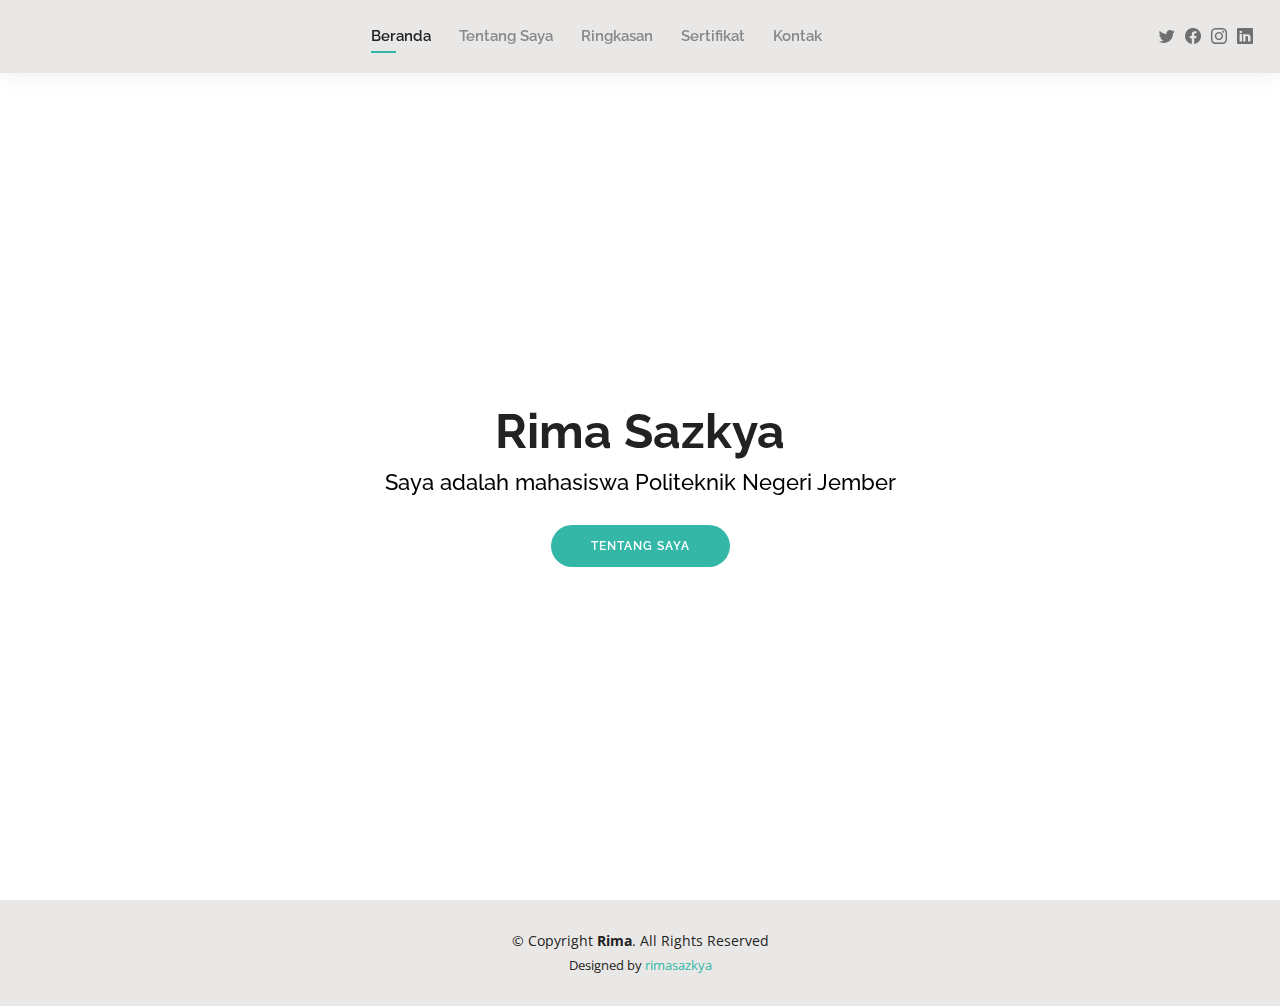
<file: index.html>
<!DOCTYPE html>
<html lang="en">

<head>
  <meta charset="utf-8">
  <meta content="width=device-width, initial-scale=1.0" name="viewport">

  <title>Rima - Index</title>
  <meta content="" name="description">
  <meta content="" name="keywords">

  <!-- Favicons -->
  <link href="assets/img/favicon.png" rel="icon">
  <link href="assets/img/apple-touch-icon.png" rel="apple-touch-icon">

  <!-- Google Fonts -->
  <link href="https://fonts.googleapis.com/css?family=Open+Sans:300,300i,400,400i,600,600i,700,700i|Raleway:300,300i,400,400i,500,500i,600,600i,700,700i|Poppins:300,300i,400,400i,500,500i,600,600i,700,700i" rel="stylesheet">

  <!-- Vendor CSS Files -->
  <link href="assets/vendor/aos/aos.css" rel="stylesheet">
  <link href="assets/vendor/bootstrap/css/bootstrap.min.css" rel="stylesheet">
  <link href="assets/vendor/bootstrap-icons/bootstrap-icons.css" rel="stylesheet">
  <link href="assets/vendor/boxicons/css/boxicons.min.css" rel="stylesheet">
  <link href="assets/vendor/glightbox/css/glightbox.min.css" rel="stylesheet">
  <link href="assets/vendor/swiper/swiper-bundle.min.css" rel="stylesheet">

  <!-- Template Main CSS File -->
  <link href="assets/css/style.css" rel="stylesheet">

  <!-- =======================================================
  * Template Name: Kelly
  * Template URL: https://bootstrapmade.com/kelly-free-bootstrap-cv-resume-html-template/
  * Updated: Mar 17 2024 with Bootstrap v5.3.3
  * Author: BootstrapMade.com
  * License: https://bootstrapmade.com/license/
  ======================================================== -->
</head>

<body>

  <!-- ======= Header ======= -->
  <header id="header" class="fixed-top">
    <div class="container-fluid d-flex justify-content-between align-items-center">

      <h1 class="logo me-auto me-lg-0"><a href="index.html"></a></h1>
      <!-- Uncomment below if you prefer to use an image logo -->
      <!-- <a href="index.html" class="logo"><img src="assets/img/logo.png" alt="" class="img-fluid"></a>-->

      <nav id="navbar" class="navbar order-last order-lg-0">
        <ul>
          <li><a class="active" href="index.html">Beranda</a></li>
          <li><a href="about.html">Tentang Saya</a></li>
          <li><a href="resume.html">Ringkasan</a></li>
          <li><a href="services.html">Sertifikat</a></li>
          <li><a href="contact.html">Kontak</a></li>
        </ul>
        <i class="bi bi-list mobile-nav-toggle"></i>
      </nav><!-- .navbar -->

      <div class="header-social-links">
        <a href="#" class="twitter"><i class="bi bi-twitter"></i></a>
        <a href="#" class="facebook"><i class="bi bi-facebook"></i></a>
        <a href="https://www.instagram.com/_rimaszky/" class="instagram"><i class="bi bi-instagram"></i></a>
        <a href="#" class="linkedin"><i class="bi bi-linkedin"></i></i></a>
      </div>

    </div>

  </header><!-- End Header -->

  <!-- ======= Hero Section ======= -->
  <section id="hero" class="d-flex align-items-center">
    <div class="container d-flex flex-column align-items-center" data-aos="zoom-in" data-aos-delay="100">
      <h1>Rima Sazkya</h1>
      <h2>Saya adalah mahasiswa Politeknik Negeri Jember</h2>
      <a href="about.html" class="btn-about">Tentang Saya</a>
    </div>
  </section><!-- End Hero -->

  <!-- ======= Footer ======= -->
  <footer id="footer">
    <div class="container">
      <div class="copyright">
        &copy; Copyright <strong><span>Rima</span></strong>. All Rights Reserved
      </div>
      <div class="credits">
        <!-- All the links in the footer should remain intact. -->
        <!-- You can delete the links only if you purchased the pro version. -->
        <!-- Licensing information: https://bootstrapmade.com/license/ -->
        <!-- Purchase the pro version with working PHP/AJAX contact form: https://bootstrapmade.com/kelly-free-bootstrap-cv-resume-html-template/ -->
        Designed by <a href="https://bootstrapmade.com/">rimasazkya</a>
      </div>
    </div>
  </footer><!-- End  Footer -->

  <div id="preloader"></div>
  <a href="#" class="back-to-top d-flex align-items-center justify-content-center"><i class="bi bi-arrow-up-short"></i></a>

  <!-- Vendor JS Files -->
  <script src="assets/vendor/purecounter/purecounter_vanilla.js"></script>
  <script src="assets/vendor/aos/aos.js"></script>
  <script src="assets/vendor/bootstrap/js/bootstrap.bundle.min.js"></script>
  <script src="assets/vendor/glightbox/js/glightbox.min.js"></script>
  <script src="assets/vendor/isotope-layout/isotope.pkgd.min.js"></script>
  <script src="assets/vendor/swiper/swiper-bundle.min.js"></script>
  <script src="assets/vendor/waypoints/noframework.waypoints.js"></script>
  <script src="assets/vendor/php-email-form/validate.js"></script>

  <!-- Template Main JS File -->
  <script src="assets/js/main.js"></script>

</body>

</html>
</file>
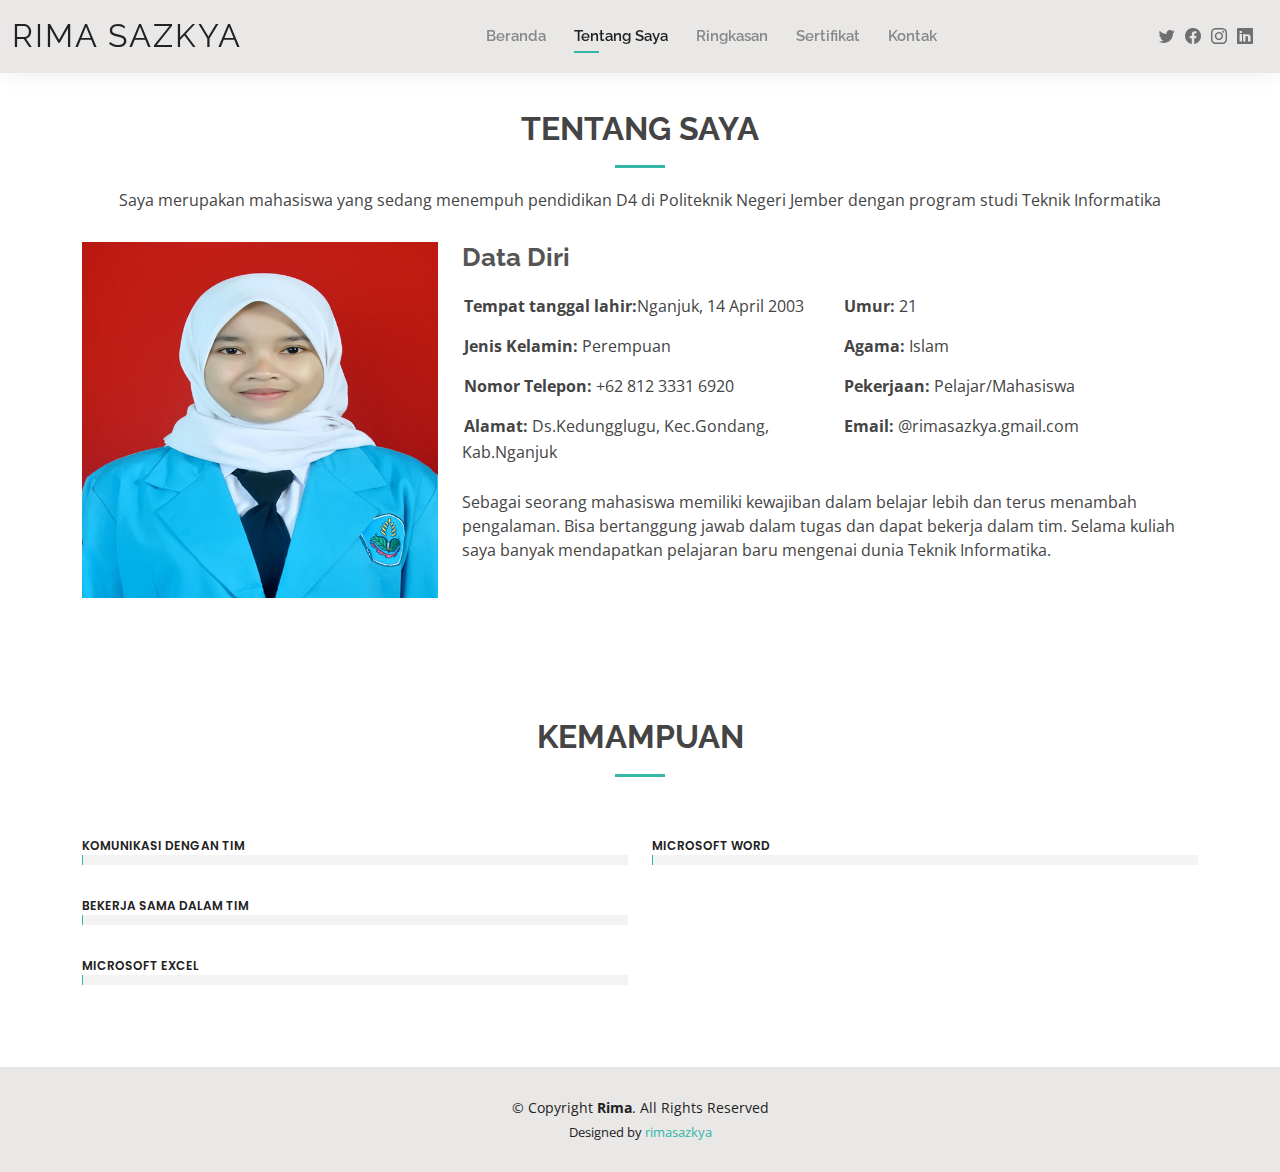
<file: about.html>
<!DOCTYPE html>
<html lang="en">

<head>
  <meta charset="utf-8">
  <meta content="width=device-width, initial-scale=1.0" name="viewport">

  <title>Tentang Saya - Rima</title>
  <meta content="" name="description">
  <meta content="" name="keywords">

  <!-- Favicons -->
  <link href="assets/img/favicon.png" rel="icon">
  <link href="assets/img/apple-touch-icon.png" rel="apple-touch-icon">

  <!-- Google Fonts -->
  <link href="https://fonts.googleapis.com/css?family=Open+Sans:300,300i,400,400i,600,600i,700,700i|Raleway:300,300i,400,400i,500,500i,600,600i,700,700i|Poppins:300,300i,400,400i,500,500i,600,600i,700,700i" rel="stylesheet">

  <!-- Vendor CSS Files -->
  <link href="assets/vendor/aos/aos.css" rel="stylesheet">
  <link href="assets/vendor/bootstrap/css/bootstrap.min.css" rel="stylesheet">
  <link href="assets/vendor/bootstrap-icons/bootstrap-icons.css" rel="stylesheet">
  <link href="assets/vendor/boxicons/css/boxicons.min.css" rel="stylesheet">
  <link href="assets/vendor/glightbox/css/glightbox.min.css" rel="stylesheet">
  <link href="assets/vendor/swiper/swiper-bundle.min.css" rel="stylesheet">

  <!-- Template Main CSS File -->
  <link href="assets/css/style.css" rel="stylesheet">

  <!-- =======================================================
  * Template Name: Kelly
  * Template URL: https://bootstrapmade.com/kelly-free-bootstrap-cv-resume-html-template/
  * Updated: Mar 17 2024 with Bootstrap v5.3.3
  * Author: BootstrapMade.com
  * License: https://bootstrapmade.com/license/
  ======================================================== -->
</head>

<body>

  <!-- ======= Header ======= -->
  <header id="header" class="fixed-top">
    <div class="container-fluid d-flex justify-content-between align-items-center">

      <h1 class="logo me-auto me-lg-0"><a href="index.html">Rima Sazkya</a></h1>
      <!-- Uncomment below if you prefer to use an image logo -->
      <!-- <a href="index.html" class="logo"><img src="assets/img/logo.png" alt="" class="img-fluid"></a>-->

      <nav id="navbar" class="navbar order-last order-lg-0">
        <ul>
          <li><a href="index.html">Beranda</a></li>
          <li><a class="active" href="about.html">Tentang Saya</a></li>
          <li><a href="resume.html">Ringkasan</a></li>
          <li><a href="services.html">Sertifikat</a></li>
          <li><a href="contact.html">Kontak</a></li>
        </ul>
        <i class="bi bi-list mobile-nav-toggle"></i>
      </nav><!-- .navbar -->

      <div class="header-social-links">
        <a href="#" class="twitter"><i class="bi bi-twitter"></i></a>
        <a href="#" class="facebook"><i class="bi bi-facebook"></i></a>
        <a href="https://www.instagram.com/_rimaszky/" class="instagram"><i class="bi bi-instagram"></i></a>
        <a href="#" class="linkedin"><i class="bi bi-linkedin"></i></i></a>
      </div>

    </div>

  </header><!-- End Header -->

  <main id="main">

    <!-- ======= About Section ======= -->
    <section id="about" class="about">
      <div class="container" data-aos="fade-up">

        <div class="section-title">
          <h2>Tentang Saya</h2>
          <p>Saya merupakan mahasiswa yang sedang menempuh pendidikan D4 di Politeknik Negeri Jember dengan program studi Teknik  Informatika</p>
        </div>

        <div class="row">
          <div class="col-lg-4">
            <img src="assets/img/Rima.jpg" class="img-fluid" alt="">
          </div>
          <div class="col-lg-8 pt-4 pt-lg-0 content">
            <h3>Data Diri </h3>
            <p class="fst-italic">
            </p>
            <div class="row">
              <div class="col-lg-6">
                <ul>
                  <li><i class="bi bi-rounded-right"></i> <strong>Tempat tanggal lahir:</strong>Nganjuk, 14 April 2003</li>
                  <li><i class="bi bi-rounded-right"></i> <strong>Jenis Kelamin:</strong> Perempuan</li>
                  <li><i class="bi bi-rounded-right"></i> <strong>Nomor Telepon:</strong> +62 812 3331 6920</li>
                  <li><i class="bi bi-rounded-right"></i> <strong>Alamat:</strong> Ds.Kedungglugu, Kec.Gondang, Kab.Nganjuk</li>
                </ul>
              </div>
              <div class="col-lg-6">
                <ul>
                  <li><i class="bi bi-rounded-right"></i> <strong>Umur:</strong> 21</li>
                  <li><i class="bi bi-rounded-right"></i> <strong>Agama:</strong> Islam</li>
                  <li><i class="bi bi-rounded-right"></i> <strong>Pekerjaan:</strong> Pelajar/Mahasiswa</li>
                  <li><i class="bi bi-rounded-right"></i> <strong>Email:</strong> @rimasazkya.gmail.com</li>
                </ul>
              </div>
            </div>
            <p>
              Sebagai seorang mahasiswa memiliki kewajiban dalam belajar lebih dan terus menambah pengalaman. Bisa bertanggung jawab dalam tugas dan dapat bekerja dalam tim. 
              Selama kuliah saya banyak mendapatkan pelajaran baru mengenai dunia Teknik Informatika.
            </p>
          </div>
        </div>

      </div>
    </section><!-- End About Section -->

    <!-- ======= Skills Section ======= -->
    <section id="skills" class="skills">
      <div class="container" data-aos="fade-up">

        <div class="section-title">
          <h2>kemampuan</h2>
        </div>

        <div class="row skills-content">

          <div class="col-lg-6">

            <div class="progress">
              <span class="skill">Komunikasi dengan tim
                <div class="progress-bar-wrap">
                  <div class="progress-bar" role="progressbar" aria-valuenow="100" aria-valuemin="0" aria-valuemax="100"></div>
              </div>
            </div>

            <div class="progress">
              <span class="skill">Bekerja sama dalam tim 
              <div class="progress-bar-wrap">
                <div class="progress-bar" role="progressbar" aria-valuenow="100" aria-valuemin="0" aria-valuemax="100"></div>
              </div>
            </div>

            <div class="progress">
              <span class="skill">Microsoft Excel
              <div class="progress-bar-wrap">
                <div class="progress-bar" role="progressbar" aria-valuenow="100" aria-valuemin="0" aria-valuemax="100"></div>
              </div>
            </div>

          </div>

          <div class="col-lg-6">

            <div class="progress">
              <span class="skill">Microsoft Word
                <div class="progress-bar-wrap">
                  <div class="progress-bar" role="progressbar" aria-valuenow="100" aria-valuemin="0" aria-valuemax="100"></div>
              </div>
            </div>

          </div>

        </div>

      </div>


  </main><!-- End #main -->

  <!-- ======= Footer ======= -->
  <footer id="footer">
    <div class="container">
      <div class="copyright">
        &copy; Copyright <strong><span>Rima</span></strong>. All Rights Reserved
      </div>
      <div class="credits">
        <!-- All the links in the footer should remain intact. -->
        <!-- You can delete the links only if you purchased the pro version. -->
        <!-- Licensing information: https://bootstrapmade.com/license/ -->
        <!-- Purchase the pro version with working PHP/AJAX contact form: https://bootstrapmade.com/kelly-free-bootstrap-cv-resume-html-template/ -->
        Designed by <a href="https://bootstrapmade.com/">rimasazkya</a>
      </div>
    </div>
  </footer><!-- End  Footer -->

  <div id="preloader"></div>
  <a href="#" class="back-to-top d-flex align-items-center justify-content-center"><i class="bi bi-arrow-up-short"></i></a>

  <!-- Vendor JS Files -->
  <script src="assets/vendor/purecounter/purecounter_vanilla.js"></script>
  <script src="assets/vendor/aos/aos.js"></script>
  <script src="assets/vendor/bootstrap/js/bootstrap.bundle.min.js"></script>
  <script src="assets/vendor/glightbox/js/glightbox.min.js"></script>
  <script src="assets/vendor/isotope-layout/isotope.pkgd.min.js"></script>
  <script src="assets/vendor/swiper/swiper-bundle.min.js"></script>
  <script src="assets/vendor/waypoints/noframework.waypoints.js"></script>
  <script src="assets/vendor/php-email-form/validate.js"></script>

  <!-- Template Main JS File -->
  <script src="assets/js/main.js"></script>

</body>

</html>
</file>
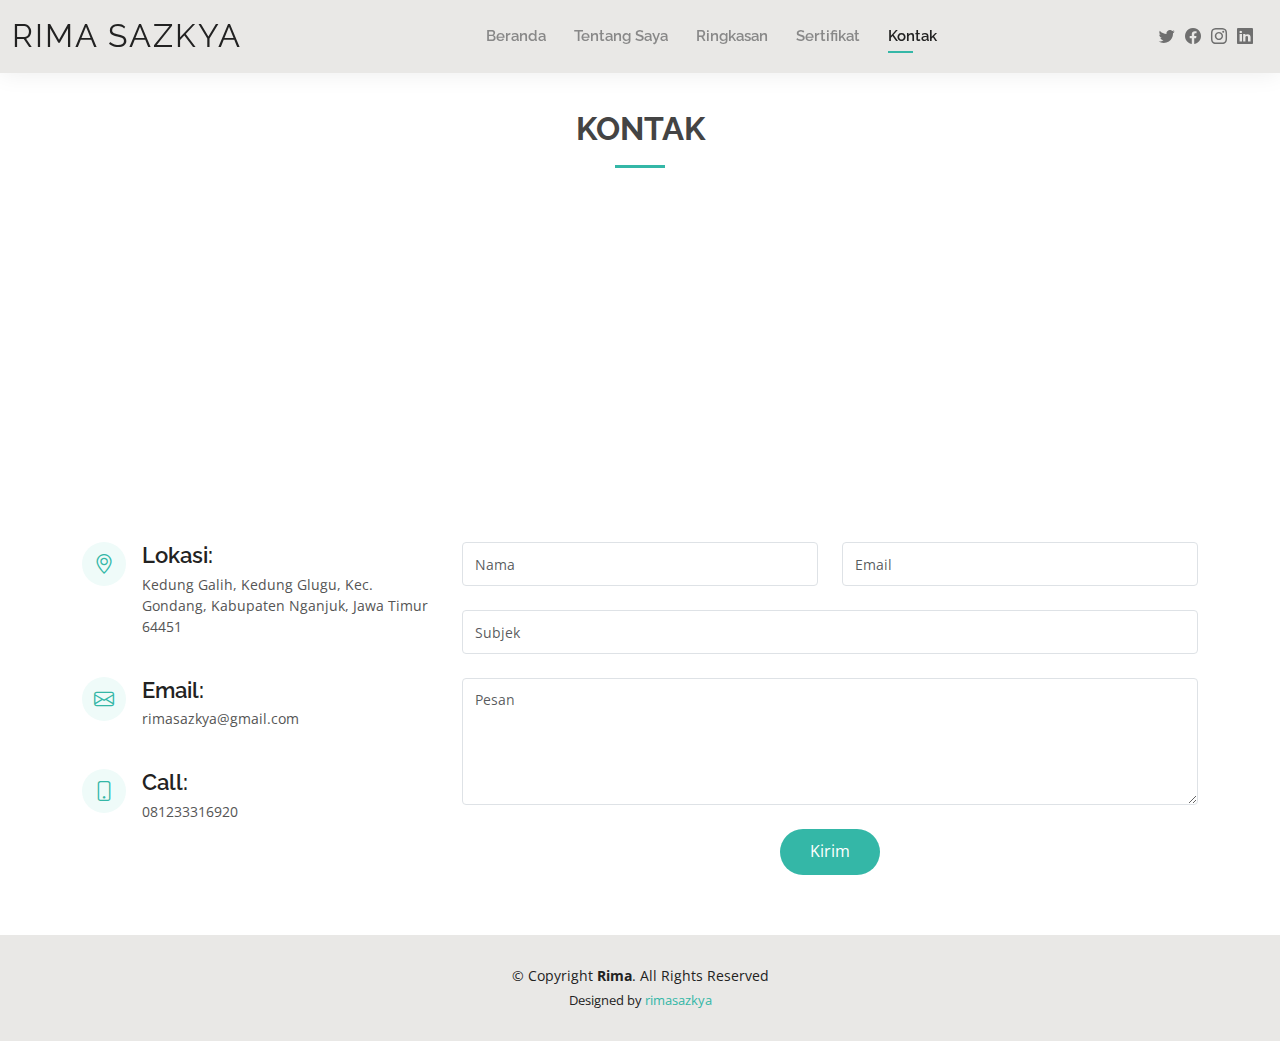
<file: contact.html>
<!DOCTYPE html>
<html lang="en">

<head>
  <meta charset="utf-8">
  <meta content="width=device-width, initial-scale=1.0" name="viewport">

  <title>Kontak - Rima</title>
  <meta content="" name="description">
  <meta content="" name="keywords">

  <!-- Favicons -->
  <link href="assets/img/favicon.png" rel="icon">
  <link href="assets/img/apple-touch-icon.png" rel="apple-touch-icon">

  <!-- Google Fonts -->
  <link href="https://fonts.googleapis.com/css?family=Open+Sans:300,300i,400,400i,600,600i,700,700i|Raleway:300,300i,400,400i,500,500i,600,600i,700,700i|Poppins:300,300i,400,400i,500,500i,600,600i,700,700i" rel="stylesheet">

  <!-- Vendor CSS Files -->
  <link href="assets/vendor/aos/aos.css" rel="stylesheet">
  <link href="assets/vendor/bootstrap/css/bootstrap.min.css" rel="stylesheet">
  <link href="assets/vendor/bootstrap-icons/bootstrap-icons.css" rel="stylesheet">
  <link href="assets/vendor/boxicons/css/boxicons.min.css" rel="stylesheet">
  <link href="assets/vendor/glightbox/css/glightbox.min.css" rel="stylesheet">
  <link href="assets/vendor/swiper/swiper-bundle.min.css" rel="stylesheet">

  <!-- Template Main CSS File -->
  <link href="assets/css/style.css" rel="stylesheet">

  <!-- =======================================================
  * Template Name: Kelly
  * Template URL: https://bootstrapmade.com/kelly-free-bootstrap-cv-resume-html-template/
  * Updated: Mar 17 2024 with Bootstrap v5.3.3
  * Author: BootstrapMade.com
  * License: https://bootstrapmade.com/license/
  ======================================================== -->
</head>

<body>

  <!-- ======= Header ======= -->
  <header id="header" class="fixed-top">
    <div class="container-fluid d-flex justify-content-between align-items-center">

      <h1 class="logo me-auto me-lg-0"><a href="index.html">Rima Sazkya</a></h1>
      <!-- Uncomment below if you prefer to use an image logo -->
      <!-- <a href="index.html" class="logo"><img src="assets/img/logo.png" alt="" class="img-fluid"></a>-->

      <nav id="navbar" class="navbar order-last order-lg-0">
        <ul>
          <li><a href="index.html">Beranda</a></li>
          <li><a href="about.html">Tentang Saya</a></li>
          <li><a href="resume.html">Ringkasan</a></li>
          <li><a href="services.html">Sertifikat</a></li>
          <li><a class="active" href="contact.html">Kontak</a></li>
        </ul>
        <i class="bi bi-list mobile-nav-toggle"></i>
      </nav><!-- .navbar -->

      <div class="header-social-links">
        <a href="#" class="twitter"><i class="bi bi-twitter"></i></a>
        <a href="#" class="facebook"><i class="bi bi-facebook"></i></a>
        <a href="https://www.instagram.com/_rimaszky/" class="instagram"><i class="bi bi-instagram"></i></a>
        <a href="#" class="linkedin"><i class="bi bi-linkedin"></i></i></a>
      </div>

    </div>

  </header><!-- End Header -->

  <main id="main">

    <!-- ======= Contact Section ======= -->
    <section id="contact" class="contact">
      <div class="container" data-aos="fade-up">

        <div class="section-title">
          <h2>Kontak</h2>
        </div>

        <div>
          <iframe style= "border:0; width: 100%; height: 270px;" src="https://www.google.com/maps/embed?pb=!1m17!1m12!1m3!1d3955.1555070865675!2d112.00029647500267!3d-7.55801759245581!2m3!1f0!2f0!3f0!3m2!1i1024!2i768!4f13.1!3m2!1m1!2zN8KwMzMnMjguOSJTIDExMsKwMDAnMTAuMyJF!5e0!3m2!1sid!2sid!4v1713254075064!5m2!1sid!2sid" frameborder="0" allowfullscreen></iframe>
        </div>

        <div class="row mt-5">

          <div class="col-lg-4">
            <div class="info">
              <div class="address">
                <i class="bi bi-geo-alt"></i>
                <h4>Lokasi:</h4>
                <p>Kedung Galih, Kedung Glugu, Kec. Gondang, Kabupaten Nganjuk, Jawa Timur 64451</p>
              </div>

              <div class="email">
                <i class="bi bi-envelope"></i>
                <h4>Email:</h4>
                <p>rimasazkya@gmail.com</p>
              </div>

              <div class="phone">
                <i class="bi bi-phone"></i>
                <h4>Call:</h4>
                <p>081233316920</p>
              </div>

            </div>

          </div>

          <div class="col-lg-8 mt-5 mt-lg-0">

            <form action="forms/contact.php" method="post" role="form" class="php-email-form">
              <div class="row">
                <div class="col-md-6 form-group">
                  <input type="text" name="name" class="form-control" id="name" placeholder="Nama" required>
                </div>
                <div class="col-md-6 form-group mt-3 mt-md-0">
                  <input type="email" class="form-control" name="email" id="email" placeholder="Email" required>
                </div>
              </div>
              <div class="form-group mt-3">
                <input type="text" class="form-control" name="subject" id="subject" placeholder="Subjek" required>
              </div>
              <div class="form-group mt-3">
                <textarea class="form-control" name="message" rows="5" placeholder="Pesan" required></textarea>
              </div>
              <div class="my-3">
                <div class="loading">Loading</div>
                <div class="error-message"></div>
                <div class="sent-message">Pesan anda telah dikirim. Terima Kasih!</div>
              </div>
              <div class="text-center"><button type="submit">Kirim</button></div>
            </form>

          </div>

        </div>

      </div>
    </section><!-- End Contact Section -->

  </main><!-- End #main -->

  <!-- ======= Footer ======= -->
  <footer id="footer">
    <div class="container">
      <div class="copyright">
        &copy; Copyright <strong><span>Rima</span></strong>. All Rights Reserved
      </div>
      <div class="credits">
        <!-- All the links in the footer should remain intact. -->
        <!-- You can delete the links only if you purchased the pro version. -->
        <!-- Licensing information: https://bootstrapmade.com/license/ -->
        <!-- Purchase the pro version with working PHP/AJAX contact form: https://bootstrapmade.com/kelly-free-bootstrap-cv-resume-html-template/ -->
        Designed by <a href="https://bootstrapmade.com/">rimasazkya</a>
      </div>
    </div>
  </footer><!-- End  Footer -->

  <div id="preloader"></div>
  <a href="#" class="back-to-top d-flex align-items-center justify-content-center"><i class="bi bi-arrow-up-short"></i></a>

  <!-- Vendor JS Files -->
  <script src="assets/vendor/purecounter/purecounter_vanilla.js"></script>
  <script src="assets/vendor/aos/aos.js"></script>
  <script src="assets/vendor/bootstrap/js/bootstrap.bundle.min.js"></script>
  <script src="assets/vendor/glightbox/js/glightbox.min.js"></script>
  <script src="assets/vendor/isotope-layout/isotope.pkgd.min.js"></script>
  <script src="assets/vendor/swiper/swiper-bundle.min.js"></script>
  <script src="assets/vendor/waypoints/noframework.waypoints.js"></script>
  <script src="assets/vendor/php-email-form/validate.js"></script>

  <!-- Template Main JS File -->
  <script src="assets/js/main.js"></script>

</body>

</html>
</file>
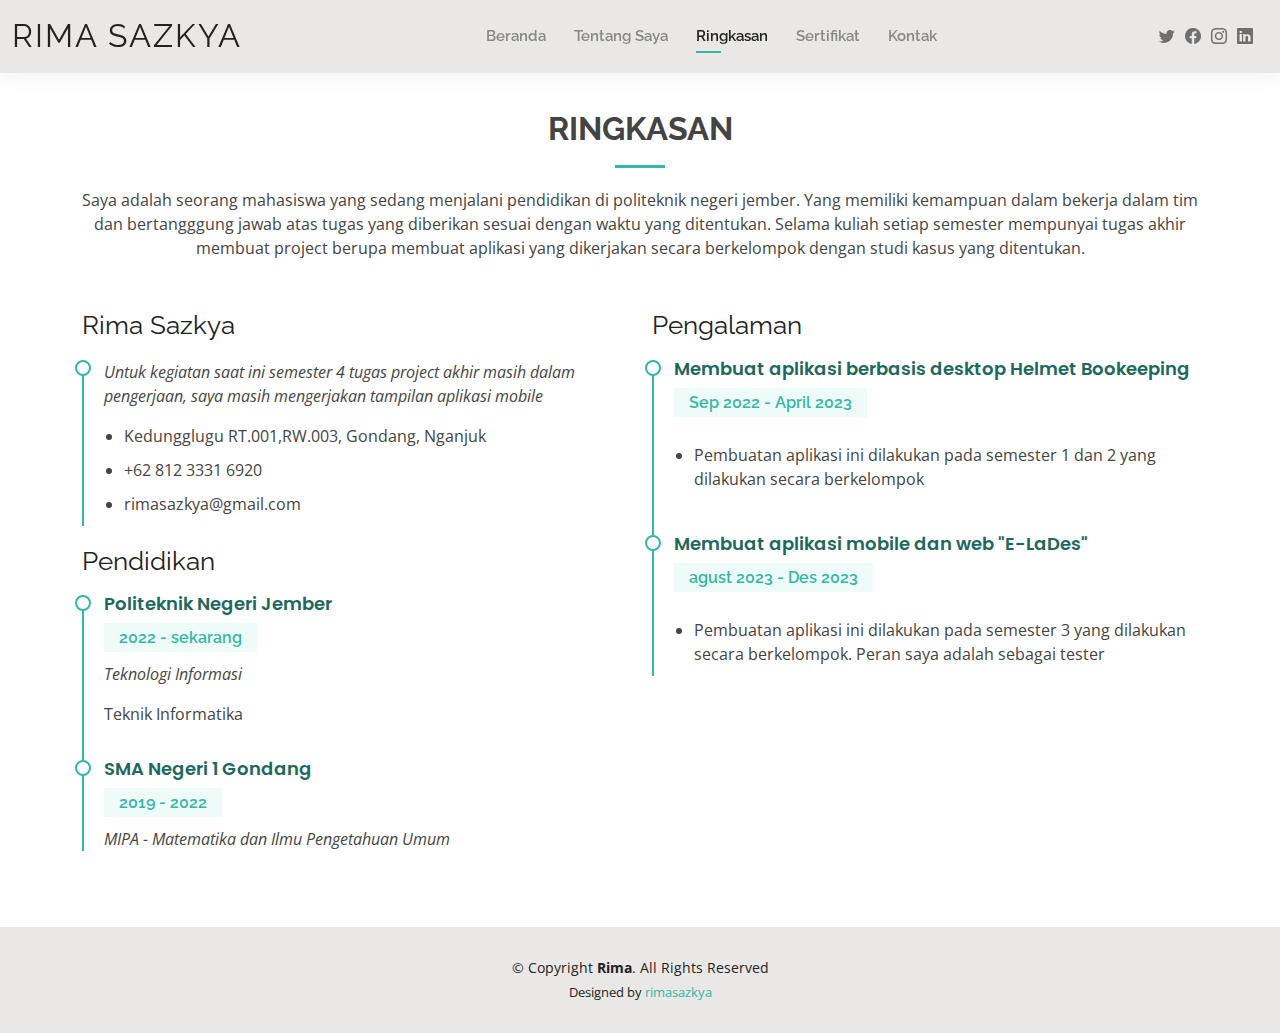
<file: resume.html>
<!DOCTYPE html>
<html lang="en">

<head>
  <meta charset="utf-8">
  <meta content="width=device-width, initial-scale=1.0" name="viewport">

  <title>Ringkasan - Rima</title>
  <meta content="" name="description">
  <meta content="" name="keywords">

  <!-- Favicons -->
  <link href="assets/img/favicon.png" rel="icon">
  <link href="assets/img/apple-touch-icon.png" rel="apple-touch-icon">

  <!-- Google Fonts -->
  <link href="https://fonts.googleapis.com/css?family=Open+Sans:300,300i,400,400i,600,600i,700,700i|Raleway:300,300i,400,400i,500,500i,600,600i,700,700i|Poppins:300,300i,400,400i,500,500i,600,600i,700,700i" rel="stylesheet">

  <!-- Vendor CSS Files -->
  <link href="assets/vendor/aos/aos.css" rel="stylesheet">
  <link href="assets/vendor/bootstrap/css/bootstrap.min.css" rel="stylesheet">
  <link href="assets/vendor/bootstrap-icons/bootstrap-icons.css" rel="stylesheet">
  <link href="assets/vendor/boxicons/css/boxicons.min.css" rel="stylesheet">
  <link href="assets/vendor/glightbox/css/glightbox.min.css" rel="stylesheet">
  <link href="assets/vendor/swiper/swiper-bundle.min.css" rel="stylesheet">

  <!-- Template Main CSS File -->
  <link href="assets/css/style.css" rel="stylesheet">

  <!-- =======================================================
  * Template Name: Kelly
  * Template URL: https://bootstrapmade.com/kelly-free-bootstrap-cv-resume-html-template/
  * Updated: Mar 17 2024 with Bootstrap v5.3.3
  * Author: BootstrapMade.com
  * License: https://bootstrapmade.com/license/
  ======================================================== -->
</head>

<body>

  <!-- ======= Header ======= -->
  <header id="header" class="fixed-top">
    <div class="container-fluid d-flex justify-content-between align-items-center">

      <h1 class="logo me-auto me-lg-0"><a href="index.html">Rima Sazkya</a></h1>
      <!-- Uncomment below if you prefer to use an image logo -->
      <!-- <a href="index.html" class="logo"><img src="assets/img/logo.png" alt="" class="img-fluid"></a>-->

      <nav id="navbar" class="navbar order-last order-lg-0">
        <ul>
          <li><a href="index.html">Beranda</a></li>
          <li><a href="about.html">Tentang Saya</a></li>
          <li><a class="active" href="resume.html">Ringkasan</a></li>
          <li><a href="services.html">Sertifikat</a></li>
          <li><a href="contact.html">Kontak</a></li>
        </ul>
        <i class="bi bi-list mobile-nav-toggle"></i>
      </nav><!-- .navbar -->

      <div class="header-social-links">
        <a href="#" class="twitter"><i class="bi bi-twitter"></i></a>
        <a href="#" class="facebook"><i class="bi bi-facebook"></i></a>
        <a href="https://www.instagram.com/_rimaszky/" class="instagram"><i class="bi bi-instagram"></i></a>
        <a href="#" class="linkedin"><i class="bi bi-linkedin"></i></i></a>
      </div>

    </div>

  </header><!-- End Header -->

  <main id="main">

    <!-- ======= Resume Section ======= -->
    <section id="resume" class="resume">
      <div class="container" data-aos="fade-up">

        <div class="section-title">
          <h2>Ringkasan</h2>
          <p>Saya adalah seorang mahasiswa yang sedang menjalani pendidikan di politeknik negeri jember. Yang memiliki kemampuan dalam bekerja dalam tim dan bertangggung jawab atas tugas yang diberikan sesuai dengan waktu yang ditentukan.
            Selama kuliah setiap semester mempunyai tugas akhir membuat project berupa membuat aplikasi yang dikerjakan secara berkelompok dengan studi kasus yang ditentukan.</p>
        </div>

        <div class="row">
          <div class="col-lg-6">
            <h3 class="resume-title">Rima Sazkya</h3>
            <div class="resume-item pb-0">
              <p><em>Untuk kegiatan saat ini semester 4 tugas project akhir masih dalam pengerjaan, saya masih 
                mengerjakan tampilan aplikasi mobile</em></p>
              <p>
              <ul>
                <li>Kedungglugu RT.001,RW.003, Gondang, Nganjuk</li>
                <li>+62 812 3331 6920</li>
                <li>rimasazkya@gmail.com</li>
              </ul>
              </p>
            </div>

            <h3 class="resume-title">Pendidikan</h3>
            <div class="resume-item">
              <h4>Politeknik Negeri Jember</h4>
              <h5>2022 - sekarang</h5>
              <p><em>Teknologi Informasi</em></p>
              <p>Teknik Informatika</p>
            </div>
            <div class="resume-item">
              <h4>SMA Negeri 1 Gondang</h4>
              <h5>2019 - 2022</h5>
              <p><em>MIPA - Matematika dan Ilmu Pengetahuan Umum</em></p>
            </div>
          </div>
          <div class="col-lg-6">
            <h3 class="resume-title">Pengalaman</h3>
            <div class="resume-item">
              <h4>Membuat aplikasi berbasis desktop Helmet Bookeeping</h4>
              <h5>Sep 2022 - April 2023 </h5>
              <p>
              <ul>
                <li>Pembuatan aplikasi ini dilakukan pada semester 1 dan 2 yang dilakukan secara berkelompok</li>
              </ul>
              </p>
            </div>
            <div class="resume-item">
              <h4>Membuat aplikasi mobile dan web "E-LaDes"</h4>
              <h5>agust 2023 - Des 2023</h5>
              <p>
              <ul>
                <li>Pembuatan aplikasi ini dilakukan pada semester 3 yang dilakukan secara berkelompok. Peran saya adalah sebagai tester</li>
              </ul>
              </p>
            </div>
          </div>
        </div>

      </div>
    </section><!-- End Resume Section -->

  </main><!-- End #main -->

  <!-- ======= Footer ======= -->
  <footer id="footer">
    <div class="container">
      <div class="copyright">
        &copy; Copyright <strong><span>Rima</span></strong>. All Rights Reserved
      </div>
      <div class="credits">
        <!-- All the links in the footer should remain intact. -->
        <!-- You can delete the links only if you purchased the pro version. -->
        <!-- Licensing information: https://bootstrapmade.com/license/ -->
        <!-- Purchase the pro version with working PHP/AJAX contact form: https://bootstrapmade.com/kelly-free-bootstrap-cv-resume-html-template/ -->
        Designed by <a href="https://bootstrapmade.com/">rimasazkya</a>
      </div>
    </div>
  </footer><!-- End  Footer -->

  <div id="preloader"></div>
  <a href="#" class="back-to-top d-flex align-items-center justify-content-center"><i class="bi bi-arrow-up-short"></i></a>

  <!-- Vendor JS Files -->
  <script src="assets/vendor/purecounter/purecounter_vanilla.js"></script>
  <script src="assets/vendor/aos/aos.js"></script>
  <script src="assets/vendor/bootstrap/js/bootstrap.bundle.min.js"></script>
  <script src="assets/vendor/glightbox/js/glightbox.min.js"></script>
  <script src="assets/vendor/isotope-layout/isotope.pkgd.min.js"></script>
  <script src="assets/vendor/swiper/swiper-bundle.min.js"></script>
  <script src="assets/vendor/waypoints/noframework.waypoints.js"></script>
  <script src="assets/vendor/php-email-form/validate.js"></script>

  <!-- Template Main JS File -->
  <script src="assets/js/main.js"></script>

</body>

</html>
</file>
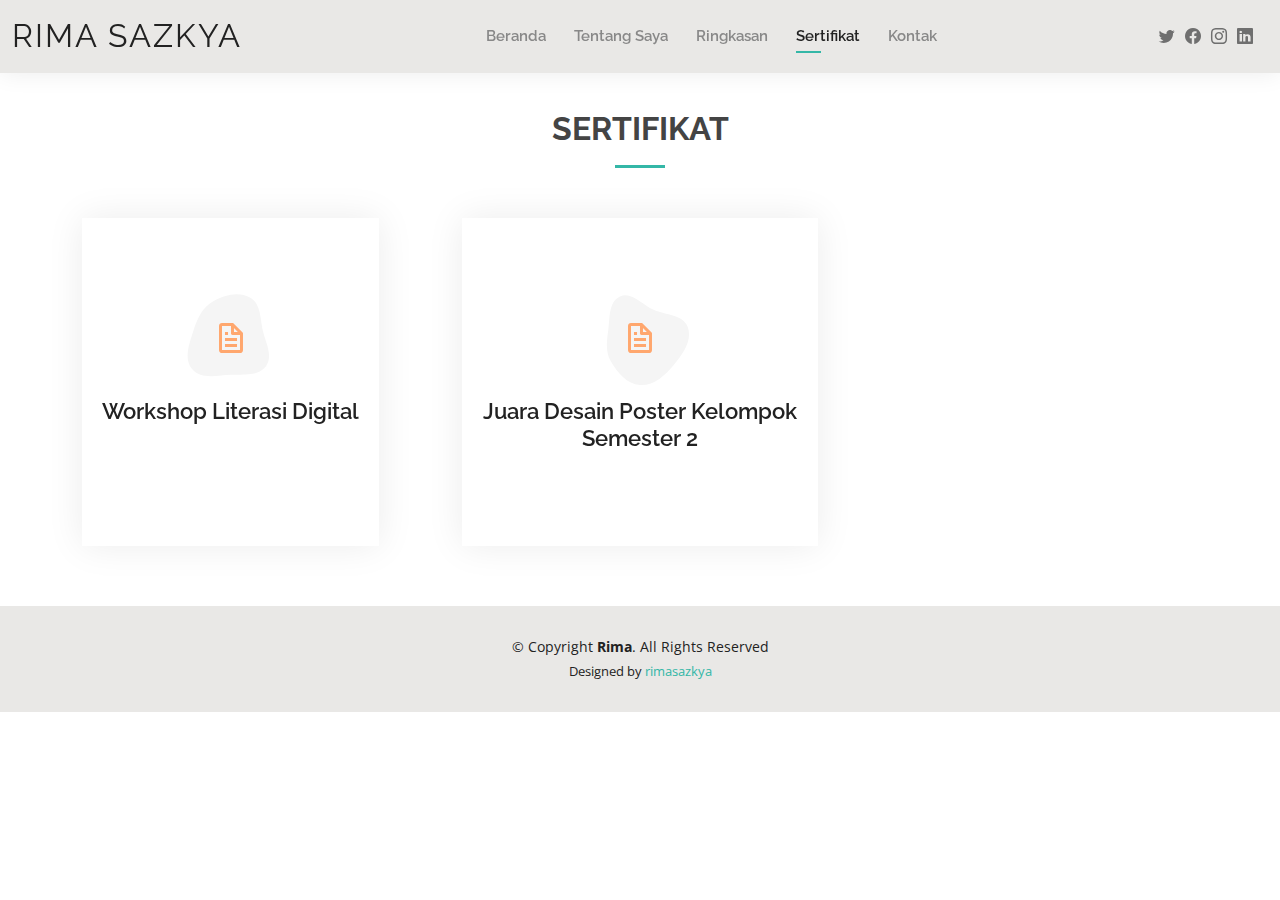
<file: services.html>
<!DOCTYPE html>
<html lang="en">

<head>
  <meta charset="utf-8">
  <meta content="width=device-width, initial-scale=1.0" name="viewport">

  <title>Sertifikat - Rima</title>
  <meta content="" name="description">
  <meta content="" name="keywords">

  <!-- Favicons -->
  <link href="assets/img/favicon.png" rel="icon">
  <link href="assets/img/apple-touch-icon.png" rel="apple-touch-icon">

  <!-- Google Fonts -->
  <link href="https://fonts.googleapis.com/css?family=Open+Sans:300,300i,400,400i,600,600i,700,700i|Raleway:300,300i,400,400i,500,500i,600,600i,700,700i|Poppins:300,300i,400,400i,500,500i,600,600i,700,700i" rel="stylesheet">

  <!-- Vendor CSS Files -->
  <link href="assets/vendor/aos/aos.css" rel="stylesheet">
  <link href="assets/vendor/bootstrap/css/bootstrap.min.css" rel="stylesheet">
  <link href="assets/vendor/bootstrap-icons/bootstrap-icons.css" rel="stylesheet">
  <link href="assets/vendor/boxicons/css/boxicons.min.css" rel="stylesheet">
  <link href="assets/vendor/glightbox/css/glightbox.min.css" rel="stylesheet">
  <link href="assets/vendor/swiper/swiper-bundle.min.css" rel="stylesheet">

  <!-- Template Main CSS File -->
  <link href="assets/css/style.css" rel="stylesheet">

  <!-- =======================================================
  * Template Name: Kelly
  * Template URL: https://bootstrapmade.com/kelly-free-bootstrap-cv-resume-html-template/
  * Updated: Mar 17 2024 with Bootstrap v5.3.3
  * Author: BootstrapMade.com
  * License: https://bootstrapmade.com/license/
  ======================================================== -->
</head>

<body>

  <!-- ======= Header ======= -->
  <header id="header" class="fixed-top">
    <div class="container-fluid d-flex justify-content-between align-items-center">

      <h1 class="logo me-auto me-lg-0"><a href="index.html">Rima Sazkya</a></h1>
      <!-- Uncomment below if you prefer to use an image logo -->
      <!-- <a href="index.html" class="logo"><img src="assets/img/logo.png" alt="" class="img-fluid"></a>-->

      <nav id="navbar" class="navbar order-last order-lg-0">
        <ul>
          <li><a href="index.html">Beranda</a></li>
          <li><a href="about.html">Tentang Saya</a></li>
          <li><a href="resume.html">Ringkasan</a></li>
          <li><a class="active" href="services.html">Sertifikat</a></li>
          <li><a href="contact.html">Kontak</a></li>
        </ul>
        <i class="bi bi-list mobile-nav-toggle"></i>
      </nav><!-- .navbar -->

      <div class="header-social-links">
        <a href="#" class="twitter"><i class="bi bi-twitter"></i></a>
        <a href="#" class="facebook"><i class="bi bi-facebook"></i></a>
        <a href="https://www.instagram.com/_rimaszky/" class="instagram"><i class="bi bi-instagram"></i></a>
        <a href="#" class="linkedin"><i class="bi bi-linkedin"></i></i></a>
      </div>

    </div>

  </header><!-- End Header -->

  <main id="main">

    <!-- ======= Services Section ======= -->
    <section id="services" class="services">
      <div class="container" data-aos="fade-up">

        <div class="section-title">
          <h2>Sertifikat</h2>
          <p></p>
        </div>

        <div class="row">
          <div class="col-lg-4 col-md-6 d-flex align-items-stretch" data-aos="zoom-in" data-aos-delay="100">
            <div class="icon-box iconbox-orange">
              <div class="icon">
                <svg width="100" height="100" viewBox="0 0 600 600" xmlns="http://www.w3.org/2000/svg">
                  <path stroke="none" stroke-width="0" fill="#f5f5f5" d="M300,521.0016835830174C376.1290562159157,517.8887921683347,466.0731472004068,529.7835943286574,510.70327084640275,468.03025145048787C554.3714126377745,407.6079735673963,508.03601936045806,328.9844924480964,491.2728898941984,256.3432110539036C474.5976632858925,184.082847569629,479.9380746630129,96.60480741107993,416.23090153303,58.64404602377083C348.86323505073057,18.502131276798302,261.93793281208167,40.57373210992963,193.5410806939664,78.93577620505333C130.42746243093433,114.334589627462,98.30271207620316,179.96522072025542,76.75703585869454,249.04625023123273C51.97151888228291,328.5150500222984,13.704378332031375,421.85034740162234,66.52175969318436,486.19268352777647C119.04800174914682,550.1803526380478,217.28368757567262,524.383925680826,300,521.0016835830174"></path>
                </svg>
                <i class="bx bx-file"></i>
              </div>
              <h4><a href="">Workshop Literasi Digital</a></h4>
            </div>
          </div>

          <div class="col-lg-4 col-md-6 d-flex align-items-stretch mt-4 mt-md-0" data-aos="zoom-in" data-aos-delay="200">
            <div class="icon-box iconbox-orange ">
              <div class="icon">
                <svg width="100" height="100" viewBox="0 0 600 600" xmlns="http://www.w3.org/2000/svg">
                  <path stroke="none" stroke-width="0" fill="#f5f5f5" d="M300,582.0697525312426C382.5290701553225,586.8405444964366,449.9789794690241,525.3245884688669,502.5850820975895,461.55621195738473C556.606425686781,396.0723002908107,615.8543463187945,314.28637112970534,586.6730223649479,234.56875336149918C558.9533121215079,158.8439757836574,454.9685369536778,164.00468322053177,381.49747125262974,130.76875717737553C312.15926192815925,99.40240125094834,248.97055460311594,18.661163978235184,179.8680185752513,50.54337015887873C110.5421016452524,82.52863877960104,119.82277516462835,180.83849132639028,109.12597500060166,256.43424936330496C100.08760227029461,320.3096726198365,92.17705696193138,384.0621239912766,124.79988738764834,439.7174275375508C164.83382741302287,508.01625554203684,220.96474134820875,577.5009287672846,300,582.0697525312426"></path>
                </svg>
                <i class="bx bx-file"></i>
              </div>
              <h4><a href="">Juara Desain Poster Kelompok Semester 2</a></h4>
            </div>
          </div>
        </div>

      </div>
    </section><!-- End Services Section -->

  </main><!-- End #main -->

  <!-- ======= Footer ======= -->
  <footer id="footer">
    <div class="container">
      <div class="copyright">
        &copy; Copyright <strong><span>Rima</span></strong>. All Rights Reserved
      </div>
      <div class="credits">
        <!-- All the links in the footer should remain intact. -->
        <!-- You can delete the links only if you purchased the pro version. -->
        <!-- Licensing information: https://bootstrapmade.com/license/ -->
        <!-- Purchase the pro version with working PHP/AJAX contact form: https://bootstrapmade.com/kelly-free-bootstrap-cv-resume-html-template/ -->
        Designed by <a href="https://bootstrapmade.com/">rimasazkya</a>
      </div>
    </div>
  </footer><!-- End  Footer -->

  <div id="preloader"></div>
  <a href="#" class="back-to-top d-flex align-items-center justify-content-center"><i class="bi bi-arrow-up-short"></i></a>

  <!-- Vendor JS Files -->
  <script src="assets/vendor/purecounter/purecounter_vanilla.js"></script>
  <script src="assets/vendor/aos/aos.js"></script>
  <script src="assets/vendor/bootstrap/js/bootstrap.bundle.min.js"></script>
  <script src="assets/vendor/glightbox/js/glightbox.min.js"></script>
  <script src="assets/vendor/isotope-layout/isotope.pkgd.min.js"></script>
  <script src="assets/vendor/swiper/swiper-bundle.min.js"></script>
  <script src="assets/vendor/waypoints/noframework.waypoints.js"></script>
  <script src="assets/vendor/php-email-form/validate.js"></script>

  <!-- Template Main JS File -->
  <script src="assets/js/main.js"></script>

</body>

</html>
</file>
<file: assets/css/style.css>
/**
* Template Name: Kelly
* Template URL: https://bootstrapmade.com/kelly-free-bootstrap-cv-resume-html-template/
* Updated: Mar 17 2024 with Bootstrap v5.3.3
* Author: BootstrapMade.com
* License: https://bootstrapmade.com/license/
*/

/*--------------------------------------------------------------
# General
--------------------------------------------------------------*/
body {
  font-family: "Open Sans", sans-serif;
  color: #444444;
}

a {
  color: #34b7a7;
  text-decoration: none;
}

a:hover {
  color: #51cdbe;
  text-decoration: none;
}

h1,
h2,
h3,
h4,
h5,
h6 {
  font-family: "Raleway", sans-serif;
}

#main {
  margin-top: 50px;
}

@media (max-width: 992px) {
  #main {
    margin-top: 30px;
  }
}

/*--------------------------------------------------------------
# Preloader
--------------------------------------------------------------*/
#preloader {
  position: fixed;
  top: 0;
  left: 0;
  right: 0;
  bottom: 0;
  z-index: 9999;
  overflow: hidden;
  background: #fff;
}

#preloader:before {
  content: "";
  position: fixed;
  top: calc(50% - 30px);
  left: calc(50% - 30px);
  border: 6px solid #34b7a7;
  border-top-color: #dcf5f2;
  border-radius: 50%;
  width: 60px;
  height: 60px;
  animation: animate-preloader 1s linear infinite;
}

@keyframes animate-preloader {
  0% {
    transform: rotate(0deg);
  }

  100% {
    transform: rotate(360deg);
  }
}

/*--------------------------------------------------------------
# Back to top button
--------------------------------------------------------------*/
.back-to-top {
  position: fixed;
  visibility: hidden;
  opacity: 0;
  right: 15px;
  bottom: 15px;
  z-index: 996;
  background: #34b7a7;
  width: 40px;
  height: 40px;
  border-radius: 50px;
  transition: all 0.4s;
}

.back-to-top i {
  font-size: 24px;
  color: #fff;
  line-height: 0;
}

.back-to-top:hover {
  background: #49cbbb;
  color: #fff;
}

.back-to-top.active {
  visibility: visible;
  opacity: 1;
}

/*--------------------------------------------------------------
# Header
--------------------------------------------------------------*/
#header {
  background: #e9e8e6;
  box-shadow: 0px 0px 25px 0 rgba(0, 0, 0, 0.08);
  z-index: 997;
  padding: 15px 0;
}

#header .logo {
  font-size: 32px;
  margin: 0;
  padding: 0;
  line-height: 1;
  font-weight: 400;
  letter-spacing: 2px;
  text-transform: uppercase;
}

#header .logo a {
  color: #222222;
}

#header .logo img {
  max-height: 40px;
}

@media (max-width: 992px) {
  #header .logo {
    font-size: 28px;
  }
}

/*--------------------------------------------------------------
# Header Social Links
--------------------------------------------------------------*/
.header-social-links {
  padding-right: 15px;
}

.header-social-links a {
  color: #6f6f6f;
  padding-left: 6px;
  display: inline-block;
  line-height: 0px;
  transition: 0.3s;
  font-size: 16px;
}

.header-social-links a:hover {
  color: #34b7a7;
}

/*--------------------------------------------------------------
# Navigation Menu
--------------------------------------------------------------*/
/**
* Desktop Navigation 
*/
.navbar {
  padding: 0;
}

.navbar ul {
  margin: 0;
  padding: 0;
  display: flex;
  list-style: none;
  align-items: center;
}

.navbar li {
  position: relative;
  padding: 10px 0 10px 28px;
}

.navbar a,
.navbar a:focus {
  display: flex;
  align-items: center;
  justify-content: space-between;
  font-family: "Raleway", sans-serif;
  font-size: 15px;
  font-weight: 600;
  color: #888888;
  white-space: nowrap;
  transition: 0.3s;
  position: relative;
}

.navbar a i,
.navbar a:focus i {
  font-size: 12px;
  line-height: 0;
  margin-left: 5px;
}

.navbar>ul>li>a:before {
  content: "";
  position: absolute;
  width: 0;
  height: 2px;
  bottom: -5px;
  left: 0;
  background-color: #34b7a7;
  visibility: hidden;
  width: 0px;
  transition: all 0.3s ease-in-out 0s;
}

.navbar a:hover:before,
.navbar li:hover>a:before,
.navbar .active:before {
  visibility: visible;
  width: 25px;
}

.navbar a:hover,
.navbar .active,
.navbar .active:focus,
.navbar li:hover>a {
  color: #222222;
}

.navbar .dropdown ul {
  display: block;
  position: absolute;
  left: 14px;
  top: calc(100% + 30px);
  margin: 0;
  padding: 10px 0;
  z-index: 99;
  opacity: 0;
  visibility: hidden;
  background: #fff;
  box-shadow: 0px 0px 30px rgba(127, 137, 161, 0.25);
  transition: 0.3s;
  border-radius: 4px;
}

.navbar .dropdown ul li {
  min-width: 200px;
  padding: 0;
}

.navbar .dropdown ul a {
  padding: 10px 20px;
  font-size: 15px;
  text-transform: none;
  font-weight: 600;
}

.navbar .dropdown ul a i {
  font-size: 12px;
}

.navbar .dropdown ul a:hover,
.navbar .dropdown ul .active:hover,
.navbar .dropdown ul li:hover>a {
  color: #34b7a7;
}

.navbar .dropdown:hover>ul {
  opacity: 1;
  top: 100%;
  visibility: visible;
}

.navbar .dropdown .dropdown ul {
  top: 0;
  left: calc(100% - 30px);
  visibility: hidden;
}

.navbar .dropdown .dropdown:hover>ul {
  opacity: 1;
  top: 0;
  left: 100%;
  visibility: visible;
}

@media (max-width: 1366px) {
  .navbar .dropdown .dropdown ul {
    left: -90%;
  }

  .navbar .dropdown .dropdown:hover>ul {
    left: -100%;
  }
}

/**
* Mobile Navigation 
*/
.mobile-nav-toggle {
  color: #222222;
  font-size: 28px;
  cursor: pointer;
  display: none;
  line-height: 0;
  transition: 0.5s;
}

.mobile-nav-toggle.bi-x {
  color: #fff;
}

@media (max-width: 991px) {
  .mobile-nav-toggle {
    display: block;
  }

  .navbar ul {
    display: none;
  }
}

.navbar-mobile {
  position: fixed;
  overflow: hidden;
  top: 0;
  right: 0;
  left: 0;
  bottom: 0;
  background: rgba(9, 9, 9, 0.9);
  transition: 0.3s;
  z-index: 999;
}

.navbar-mobile .mobile-nav-toggle {
  position: absolute;
  top: 15px;
  right: 15px;
}

.navbar-mobile ul {
  display: block;
  position: absolute;
  top: 55px;
  right: 15px;
  bottom: 15px;
  left: 15px;
  padding: 10px 0;
  border-radius: 10px;
  background-color: #fff;
  overflow-y: auto;
  transition: 0.3s;
}

.navbar-mobile a,
.navbar-mobile a:focus {
  font-size: 15px;
  padding-right: 15px;
  color: #222222;
}

.navbar-mobile a:hover,
.navbar-mobile .active,
.navbar-mobile li:hover>a {
  color: #34b7a7;
}

.navbar-mobile .getstarted,
.navbar-mobile .getstarted:focus {
  margin: 15px;
}

.navbar-mobile .dropdown ul {
  position: static;
  display: none;
  margin: 10px 20px;
  padding: 10px 0;
  z-index: 99;
  opacity: 1;
  visibility: visible;
  background: #fff;
  box-shadow: 0px 0px 30px rgba(127, 137, 161, 0.25);
}

.navbar-mobile .dropdown ul li {
  min-width: 200px;
}

.navbar-mobile .dropdown ul a {
  padding: 10px 20px;
}

.navbar-mobile .dropdown ul a i {
  font-size: 12px;
}

.navbar-mobile .dropdown ul a:hover,
.navbar-mobile .dropdown ul .active:hover,
.navbar-mobile .dropdown ul li:hover>a {
  color: #34b7a7;
}

.navbar-mobile .dropdown>.dropdown-active {
  display: block;
}

/*--------------------------------------------------------------
# Hero Section
--------------------------------------------------------------*/
#hero {
  width: 100%;
  height: 100vh;
  background-size: cover;
}

#hero .container {
  padding-top: 70px;
  position: relative;
}

@media (max-width: 992px) {
  #hero .container {
    padding-top: 58px;
  }
}

#hero h1 {
  margin: 0;
  font-size: 48px;
  font-weight: 700;
  line-height: 56px;
  color: #222222;
}

#hero h2 {
  color: #000000;
  margin: 10px 0 0 0;
  font-size: 22px;
}

#hero .btn-about {
  font-family: "Raleway", sans-serif;
  text-transform: uppercase;
  font-weight: 600;
  font-size: 12px;
  letter-spacing: 1px;
  display: inline-block;
  padding: 12px 40px;
  border-radius: 50px;
  transition: 0.5s;
  margin-top: 30px;
  color: #fff;
  background: #34b7a7;
}

#hero .btn-about:hover {
  background: #3dc8b7;
}

@media (min-width: 1024px) {
  #hero {
    background-attachment: fixed;
  }
}

@media (max-width: 992px) {
  #hero:before {
    content: "";
    background: rgba(255, 255, 255, 0.8);
    position: absolute;
    bottom: 0;
    top: 0;
    left: 0;
    right: 0;
  }

  #hero h1 {
    font-size: 28px;
    line-height: 36px;
  }

  #hero h2 {
    font-size: 18px;
    line-height: 30px;
  }
}

/*--------------------------------------------------------------
# Sections General
--------------------------------------------------------------*/
section {
  padding: 60px 0;
}

.section-bg {
  background-color: #e7f8f6;
}

.section-title {
  text-align: center;
  padding-bottom: 30px;
}

.section-title h2 {
  font-size: 32px;
  font-weight: bold;
  text-transform: uppercase;
  margin-bottom: 20px;
  padding-bottom: 20px;
  position: relative;
}

.section-title h2::after {
  content: "";
  position: absolute;
  display: block;
  width: 50px;
  height: 3px;
  background: #34b7a7;
  bottom: 0;
  left: calc(50% - 25px);
}

.section-title p {
  margin-bottom: 0;
}

/*--------------------------------------------------------------
# Cta
--------------------------------------------------------------*/
.cta {
  background: linear-gradient(rgba(0, 0, 0, 0.6), rgba(0, 0, 0, 0.6)), url("../img/bg-1.jpg") fixed center center;
  background-size: cover;
  padding: 80px 0;
}

.cta h3 {
  color: #fff;
  font-size: 28px;
  font-weight: 700;
}

.cta p {
  color: #fff;
}

.cta .cta-btn {
  font-family: "Raleway", sans-serif;
  text-transform: uppercase;
  font-weight: 500;
  font-size: 16px;
  letter-spacing: 1px;
  display: inline-block;
  padding: 8px 20px;
  border-radius: 2px;
  transition: 0.5s;
  margin: 10px;
  border: 2px solid #fff;
  color: #fff;
}

.cta .cta-btn:hover {
  background: #34b7a7;
  border: 2px solid #34b7a7;
}

@media (max-width: 1024px) {
  .cta {
    background-attachment: scroll;
  }
}

@media (min-width: 769px) {
  .cta .cta-btn-container {
    display: flex;
    align-items: center;
    justify-content: flex-end;
  }
}

/*--------------------------------------------------------------
# About
--------------------------------------------------------------*/
.about .content h3 {
  font-weight: 700;
  font-size: 26px;
  color: #555555;
}

.about .content ul {
  list-style: none;
  padding: 0;
}

.about .content ul li {
  padding-bottom: 10px;
}

.about .content ul i {
  font-size: 20px;
  padding-right: 2px;
  color: #34b7a7;
}

.about .content p:last-child {
  margin-bottom: 0;
}

/*--------------------------------------------------------------
# Skills
--------------------------------------------------------------*/
.skills .progress {
  height: 60px;
  display: block;
  background: none;
  border-radius: 0;
}

.skills .progress .skill {
  padding: 10px 0;
  margin: 0 0 6px 0;
  text-transform: uppercase;
  display: block;
  font-weight: 600;
  font-family: "Poppins", sans-serif;
  color: #222222;
}

.skills .progress .skill .val {
  float: right;
  font-style: normal;
}

.skills .progress-bar-wrap {
  background: #f3f3f3;
}

.skills .progress-bar {
  width: 1px;
  height: 10px;
  transition: 0.9s;
  background-color: #34b7a7;
}

/*--------------------------------------------------------------
# Facts
--------------------------------------------------------------*/
.facts .counters span {
  font-size: 48px;
  display: block;
  color: #34b7a7;
}

.facts .counters p {
  padding: 0;
  margin: 0 0 20px 0;
  font-family: "Raleway", sans-serif;
  font-size: 14px;
}

/*--------------------------------------------------------------
# Testimonials
--------------------------------------------------------------*/
.testimonials .section-header {
  margin-bottom: 40px;
}

.testimonials .testimonials-carousel,
.testimonials .testimonials-slider {
  overflow: hidden;
}

.testimonials .testimonial-item {
  text-align: center;
}

.testimonials .testimonial-item .testimonial-img {
  width: 120px;
  border-radius: 50%;
  border: 4px solid #fff;
  margin: 0 auto;
}

.testimonials .testimonial-item h3 {
  font-size: 20px;
  font-weight: bold;
  margin: 10px 0 5px 0;
  color: #111;
}

.testimonials .testimonial-item h4 {
  font-size: 14px;
  color: #999;
  margin: 0 0 15px 0;
}

.testimonials .testimonial-item .quote-icon-left,
.testimonials .testimonial-item .quote-icon-right {
  color: #c8efea;
  font-size: 26px;
}

.testimonials .testimonial-item .quote-icon-left {
  display: inline-block;
  left: -5px;
  position: relative;
}

.testimonials .testimonial-item .quote-icon-right {
  display: inline-block;
  right: -5px;
  position: relative;
  top: 10px;
}

.testimonials .testimonial-item p {
  font-style: italic;
  margin: 0 auto 15px auto;
}

@media (min-width: 992px) {
  .testimonials .testimonial-item p {
    width: 80%;
  }
}

.testimonials .swiper-pagination {
  margin-top: 20px;
  position: relative;
}

.testimonials .swiper-pagination .swiper-pagination-bullet {
  width: 12px;
  height: 12px;
  background-color: #fff;
  opacity: 1;
  border: 1px solid #34b7a7;
}

.testimonials .swiper-pagination .swiper-pagination-bullet-active {
  background-color: #34b7a7;
}

/*--------------------------------------------------------------
# Resume
--------------------------------------------------------------*/
.resume .resume-title {
  font-size: 26px;
  font-weight: 400;
  margin-top: 20px;
  margin-bottom: 20px;
  color: #222222;
}

.resume .resume-item {
  padding: 0 0 20px 20px;
  margin-top: -2px;
  border-left: 2px solid #34b7a7;
  position: relative;
}

.resume .resume-item h4 {
  line-height: 18px;
  font-size: 18px;
  font-weight: 600;
  font-family: "Poppins", sans-serif;
  color: #1d685f;
  margin-bottom: 10px;
}

.resume .resume-item h5 {
  font-size: 16px;
  background: #effbf9;
  padding: 5px 15px;
  display: inline-block;
  font-weight: 600;
  margin-bottom: 10px;
  color: #34b7a7;
}

.resume .resume-item ul {
  padding-left: 20px;
}

.resume .resume-item ul li {
  padding-bottom: 10px;
}

.resume .resume-item:last-child {
  padding-bottom: 0;
}

.resume .resume-item::before {
  content: "";
  position: absolute;
  width: 16px;
  height: 16px;
  border-radius: 50px;
  left: -9px;
  top: 0;
  background: #fff;
  border: 2px solid #34b7a7;
}

/*--------------------------------------------------------------
# Services
--------------------------------------------------------------*/
.services .icon-box {
  text-align: center;
  padding: 70px 20px 80px 20px;
  transition: all ease-in-out 0.3s;
  background: #fff;
  box-shadow: 0px 0 35px 0 rgba(0, 0, 0, 0.08);
}

.services .icon-box .icon {
  margin: 0 auto;
  width: 100px;
  height: 100px;
  display: flex;
  align-items: center;
  justify-content: center;
  transition: ease-in-out 0.3s;
  position: relative;
}

.services .icon-box .icon i {
  font-size: 36px;
  transition: 0.5s;
  position: relative;
}

.services .icon-box .icon svg {
  position: absolute;
  top: 0;
  left: 0;
}

.services .icon-box .icon svg path {
  transition: 0.5s;
  fill: #f5f5f5;
}

.services .icon-box h4 {
  font-weight: 600;
  margin: 10px 0 15px 0;
  font-size: 22px;
}

.services .icon-box h4 a {
  color: #222222;
  transition: ease-in-out 0.3s;
}

.services .icon-box p {
  line-height: 24px;
  font-size: 14px;
  margin-bottom: 0;
}

.services .iconbox-blue i {
  color: #47aeff;
}

.services .iconbox-blue:hover .icon i {
  color: #fff;
}

.services .iconbox-blue:hover .icon path {
  fill: #47aeff;
}

.services .iconbox-orange i {
  color: #ffa76e;
}

.services .iconbox-orange:hover .icon i {
  color: #fff;
}

.services .iconbox-orange:hover .icon path {
  fill: #ffa76e;
}

.services .iconbox-pink i {
  color: #e80368;
}

.services .iconbox-pink:hover .icon i {
  color: #fff;
}

.services .iconbox-pink:hover .icon path {
  fill: #e80368;
}

.services .iconbox-yellow i {
  color: #ffbb2c;
}

.services .iconbox-yellow:hover .icon i {
  color: #fff;
}

.services .iconbox-yellow:hover .icon path {
  fill: #ffbb2c;
}

.services .iconbox-red i {
  color: #ff5828;
}

.services .iconbox-red:hover .icon i {
  color: #fff;
}

.services .iconbox-red:hover .icon path {
  fill: #ff5828;
}

.services .iconbox-teal i {
  color: #11dbcf;
}

.services .iconbox-teal:hover .icon i {
  color: #fff;
}

.services .iconbox-teal:hover .icon path {
  fill: #11dbcf;
}

/*--------------------------------------------------------------
# Portfolio
--------------------------------------------------------------*/
.portfolio .portfolio-item {
  margin-bottom: 30px;
}

.portfolio #portfolio-flters {
  padding: 0;
  margin: 0 auto 20px auto;
  list-style: none;
  text-align: center;
}

.portfolio #portfolio-flters li {
  cursor: pointer;
  display: inline-block;
  padding: 8px 16px 10px 16px;
  font-size: 13px;
  font-weight: 500;
  line-height: 1;
  text-transform: uppercase;
  color: #444444;
  margin-bottom: 5px;
  transition: all 0.3s ease-in-out;
  border-radius: 50px;
}

.portfolio #portfolio-flters li:hover,
.portfolio #portfolio-flters li.filter-active {
  color: #fff;
  background: #34b7a7;
}

.portfolio #portfolio-flters li:last-child {
  margin-right: 0;
}

.portfolio .portfolio-wrap {
  transition: 0.3s;
  position: relative;
  overflow: hidden;
  z-index: 1;
  background: rgba(34, 34, 34, 0.6);
}

.portfolio .portfolio-wrap::before {
  content: "";
  background: rgba(34, 34, 34, 0.6);
  position: absolute;
  left: 0;
  right: 0;
  top: 0;
  bottom: 0;
  transition: all ease-in-out 0.3s;
  z-index: 2;
  opacity: 0;
}

.portfolio .portfolio-wrap img {
  transition: all ease-in-out 0.3s;
}

.portfolio .portfolio-wrap .portfolio-info {
  opacity: 0;
  position: absolute;
  top: 0;
  left: 0;
  right: 0;
  bottom: 0;
  z-index: 3;
  transition: all ease-in-out 0.3s;
  display: flex;
  flex-direction: column;
  justify-content: flex-end;
  align-items: flex-start;
  padding: 20px;
}

.portfolio .portfolio-wrap .portfolio-info h4 {
  font-size: 20px;
  color: #fff;
  font-weight: 600;
}

.portfolio .portfolio-wrap .portfolio-info p {
  color: rgba(255, 255, 255, 0.7);
  font-size: 14px;
  text-transform: uppercase;
  padding: 0;
  margin: 0;
  font-style: italic;
}

.portfolio .portfolio-wrap .portfolio-links {
  text-align: center;
  z-index: 4;
}

.portfolio .portfolio-wrap .portfolio-links a {
  color: #fff;
  margin: 0 5px 0 0;
  font-size: 28px;
  display: inline-block;
  transition: 0.3s;
}

.portfolio .portfolio-wrap .portfolio-links a:hover {
  color: #78d9cd;
}

.portfolio .portfolio-wrap:hover::before {
  opacity: 1;
}

.portfolio .portfolio-wrap:hover img {
  transform: scale(1.2);
}

.portfolio .portfolio-wrap:hover .portfolio-info {
  opacity: 1;
}

/*--------------------------------------------------------------
# Portfolio Details
--------------------------------------------------------------*/
.portfolio-details {
  padding-top: 0;
}

.portfolio-details .portfolio-details-slider img {
  width: 100%;
}

.portfolio-details .portfolio-details-slider .swiper-pagination {
  margin-top: 20px;
  position: relative;
}

.portfolio-details .portfolio-details-slider .swiper-pagination .swiper-pagination-bullet {
  width: 12px;
  height: 12px;
  background-color: #fff;
  opacity: 1;
  border: 1px solid #34b7a7;
}

.portfolio-details .portfolio-details-slider .swiper-pagination .swiper-pagination-bullet-active {
  background-color: #34b7a7;
}

.portfolio-details .portfolio-info {
  padding: 30px;
  box-shadow: 0px 0 30px rgba(34, 34, 34, 0.08);
}

.portfolio-details .portfolio-info h3 {
  font-size: 22px;
  font-weight: 700;
  margin-bottom: 20px;
  padding-bottom: 20px;
  border-bottom: 1px solid #eee;
}

.portfolio-details .portfolio-info ul {
  list-style: none;
  padding: 0;
  font-size: 15px;
}

.portfolio-details .portfolio-info ul li+li {
  margin-top: 10px;
}

.portfolio-details .portfolio-description {
  padding-top: 30px;
}

.portfolio-details .portfolio-description h2 {
  font-size: 26px;
  font-weight: 700;
  margin-bottom: 20px;
}

.portfolio-details .portfolio-description p {
  padding: 0;
}

/*--------------------------------------------------------------
# Contact
--------------------------------------------------------------*/
.contact .info {
  width: 100%;
  background: #fff;
}

.contact .info i {
  font-size: 20px;
  color: #34b7a7;
  float: left;
  width: 44px;
  height: 44px;
  background: #effbf9;
  display: flex;
  justify-content: center;
  align-items: center;
  border-radius: 50px;
  transition: all 0.3s ease-in-out;
}

.contact .info h4 {
  padding: 0 0 0 60px;
  font-size: 22px;
  font-weight: 600;
  margin-bottom: 5px;
  color: #222222;
}

.contact .info p {
  padding: 0 0 0 60px;
  margin-bottom: 0;
  font-size: 14px;
  color: #555555;
}

.contact .info .email,
.contact .info .phone {
  margin-top: 40px;
}

.contact .info .email:hover i,
.contact .info .address:hover i,
.contact .info .phone:hover i {
  background: #34b7a7;
  color: #fff;
}

.contact .php-email-form {
  width: 100%;
  background: #fff;
}

.contact .php-email-form .form-group {
  padding-bottom: 8px;
}

.contact .php-email-form .error-message {
  display: none;
  color: #fff;
  background: #ed3c0d;
  text-align: center;
  padding: 15px;
  font-weight: 600;
}

.contact .php-email-form .sent-message {
  display: none;
  color: #fff;
  background: #18d26e;
  text-align: center;
  padding: 15px;
  font-weight: 600;
}

.contact .php-email-form .loading {
  display: none;
  background: #fff;
  text-align: center;
  padding: 15px;
}

.contact .php-email-form .loading:before {
  content: "";
  display: inline-block;
  border-radius: 50%;
  width: 24px;
  height: 24px;
  margin: 0 10px -6px 0;
  border: 3px solid #18d26e;
  border-top-color: #eee;
  animation: animate-loading 1s linear infinite;
}

.contact .php-email-form input,
.contact .php-email-form textarea {
  border-radius: 4px;
  box-shadow: none;
  font-size: 14px;
}

.contact .php-email-form input:focus,
.contact .php-email-form textarea:focus {
  border-color: #34b7a7;
}

.contact .php-email-form input {
  height: 44px;
}

.contact .php-email-form textarea {
  padding: 10px 12px;
}

.contact .php-email-form button[type=submit] {
  background: #34b7a7;
  border: 0;
  padding: 10px 30px 12px 30px;
  color: #fff;
  transition: 0.4s;
  border-radius: 50px;
}

.contact .php-email-form button[type=submit]:hover {
  background: #3dc8b7;
}

@keyframes animate-loading {
  0% {
    transform: rotate(0deg);
  }

  100% {
    transform: rotate(360deg);
  }
}

/*--------------------------------------------------------------
# Footer
--------------------------------------------------------------*/
#footer {
  background: #e9e8e6;
  padding: 30px 0;
  color: #222222;
  font-size: 14px;
  text-align: center;
}

#footer .credits {
  padding-top: 5px;
  font-size: 13px;
}

#footer .credits a {
  color: #34b7a7;
}
</file>
